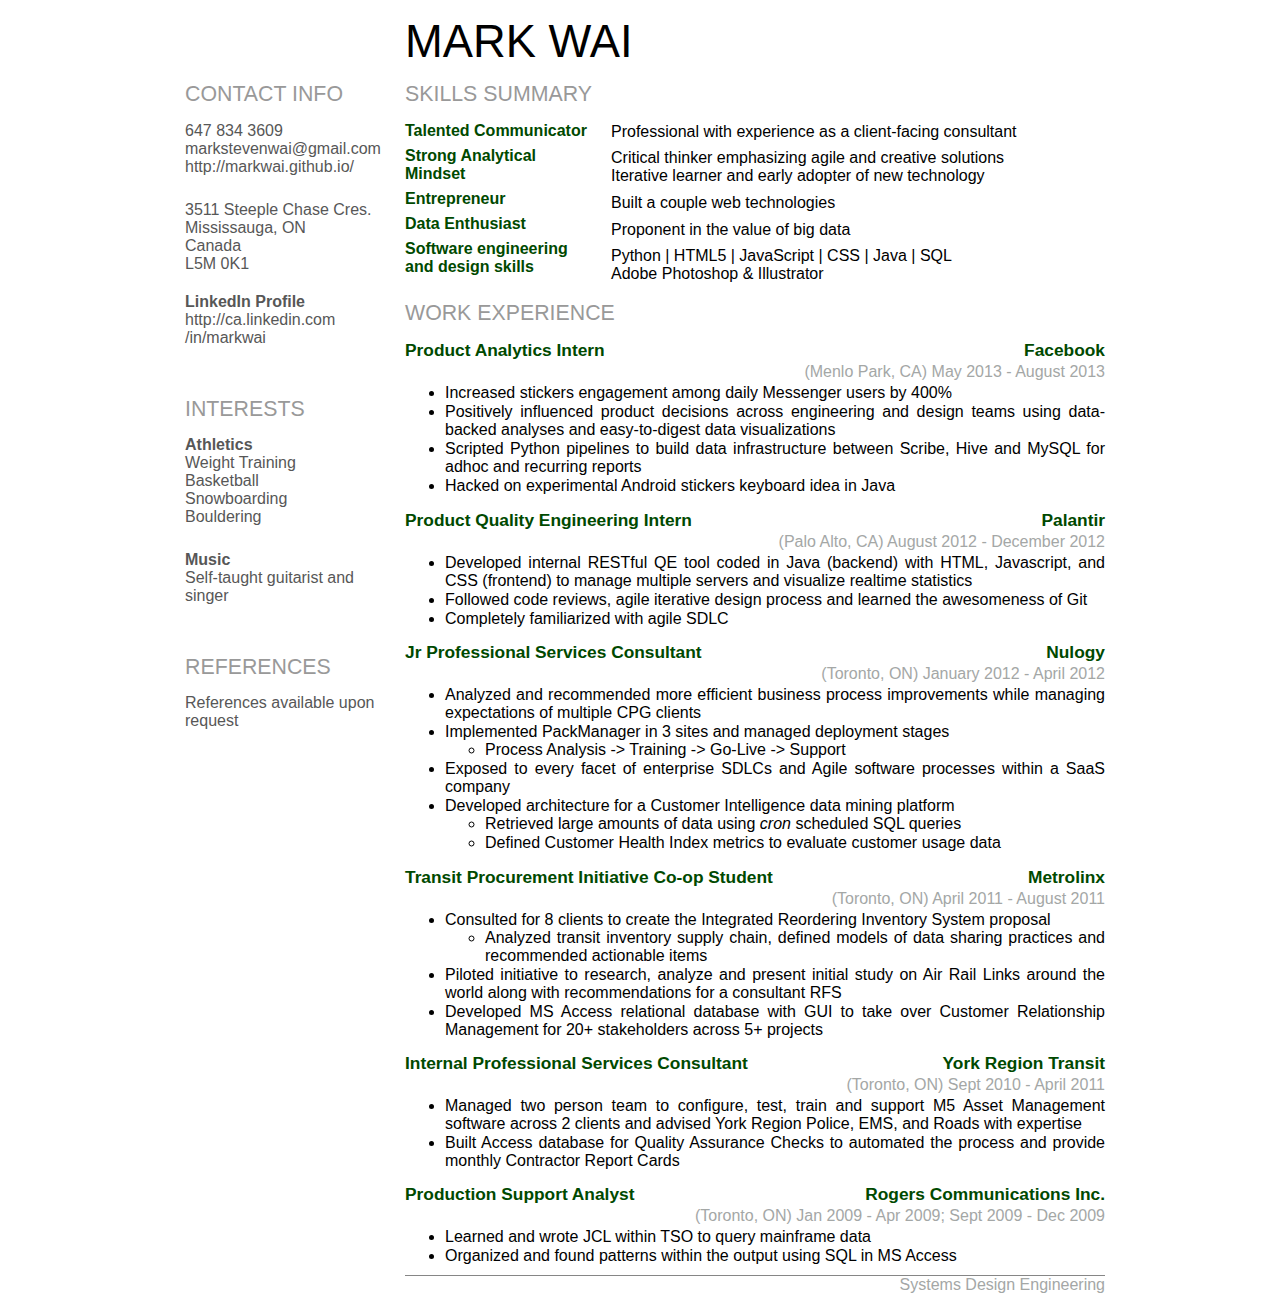
<file: resume.html>
<!DOCTYPE html PUBLIC "-//W3C//DTD XHTML 1.0 Strict//EN" "http://www.w3.org/TR/xhtml1/DTD/xhtml1-strict.dtd">
<html xmlns="http://www.w3.org/1999/xhtml" xml:lang="en" lang="en">
  <head>
	<title>Mark Wai - Systems Design Engineering</title>

	<!-- Created by: Mark Wai, September 22nd, 2011
	Last Updated: September 20th, 2013 -->
	<link class="user" href="resume.css" rel="stylesheet" type="text/css">
  </head>
  <body>
	<div id="main" class="resume">
		<div class="header">
			<div class="name"></div>
			<div class="cv">MARK WAI</div>
		</div>
		<div style="float:none;">
		<div id="leftcol">
			<h1>CONTACT INFO</h1>
		<div style="margin-top: 10px; margin-right: 20px; width:100%;"><p>647 834 3609<br/>
			<a href="mailto:markstevenwai@gmail.com">markstevenwai@gmail.com</a><br/>
			<a href="http://markwai.github.io/" target="_blank">http://markwai.github.io/</a></p><br/>
			<p>3511 Steeple Chase Cres.<br/>
			Mississauga, ON<br/>
			Canada<br/>
			L5M 0K1</p>
		</div>
		<div style="margin-top: 20px; width:100%; padding: 0px 20px 0px 0px;"><p>
			<b>LinkedIn Profile</b><br/><a href="http://ca.linkedin.com/in/markwai" target="_blank">http://ca.linkedin.com<br/>/in/markwai</a></p>
		</div>
		<h1 style="margin-top:50px;">INTERESTS</h1>
		<p><b>Athletics</b><br/>Weight Training<br/>
		Basketball<br/>Snowboarding<br/>Bouldering</p><br/>
		<p><b>Music</b><br/>Self-taught guitarist and singer</p>
		<h1 style="margin-top:50px;">REFERENCES</h1>
		<p>References available upon request</p>
		<div id="invisibleBox" style="height:200px"><!--This box is just here to preserve formatting & layout during printing  --></div>
		</div>
		<div id="rightcol">
		<h1>SKILLS SUMMARY</h1>
		<div id="skillsleft" style="color:#004900"><p>Talented Communicator</p><p>Strong Analytical Mindset</p><p>Entrepreneur</p><p>Data Enthusiast</p><p>Software engineering and design skills</p>
		</div>
		<div id="skillsright" style="margin-bottom:10px"><p>Professional with experience as a client-facing consultant</p><p>Critical thinker emphasizing agile and creative solutions</br>Iterative learner and early adopter of new technology</p><p>Built a couple web technologies</p><p>Proponent in the value of big data</p><p>Python | HTML5 | JavaScript | CSS | Java | SQL<br/>Adobe Photoshop &#38; Illustrator</p>
		</div>
		<h1>WORK EXPERIENCE</h1>
		<h2>Product Analytics Intern<span class="title"><a href="www.facebook.com" target="_blank">Facebook</a></span></h2>
		<h3>&#40;Menlo Park, CA&#41; May 2013 - August 2013</h3>
		<ul>
			<li>Increased stickers engagement among daily Messenger users by 400%</li>
			<li>Positively influenced product decisions across engineering and design teams using data-backed analyses and easy-to-digest data visualizations</li>
			<li>Scripted Python pipelines to build data infrastructure between Scribe, Hive and MySQL for adhoc and recurring reports</li>
			<li>Hacked on experimental Android stickers keyboard idea in Java</li>
		</ul>
		<h2>Product Quality Engineering Intern<span class="title"><a href="www.palantir.com" target="_blank">Palantir</a></span></h2>
		<h3>&#40;Palo Alto, CA&#41; August 2012 - December 2012</h3>
		<ul>
			<li>Developed internal RESTful QE tool coded in Java (backend) with HTML, Javascript, and CSS (frontend) to manage multiple servers and visualize realtime statistics</li>
			<li>Followed code reviews, agile iterative design process and learned the awesomeness of Git</li>
			<li>Completely familiarized with agile SDLC</li>
		</ul>
		<h2>Jr Professional Services Consultant<span class="title"><a href="www.nulogy.com" target="_blank">Nulogy</a></span></h2>
		<h3><span class="datetime">&#40;Toronto, ON&#41; January 2012 - April 2012</span></h3>
		<ul>
			<li>Analyzed and recommended more efficient business process improvements while managing expectations of multiple CPG clients</li>
			<li>Implemented PackManager in 3 sites and managed deployment stages
				<ul><li>Process Analysis -&#62; Training -&#62; Go-Live -&#62; Support</li></ul></li>
			<li>Exposed to every facet of enterprise SDLCs and Agile software processes within a SaaS company</li>
			<li>Developed architecture for a Customer Intelligence data mining platform
				<ul><li>Retrieved large amounts of data using <i>cron</i> scheduled SQL queries</li>
				<li>Defined Customer Health Index metrics to evaluate customer usage data</li></ul></li>
		</ul>
		<h2>Transit Procurement Initiative Co-op Student<span class="title"><a href="http://www.metrolinx.com/en/projectsandprograms/transitprocurementinitiative/transit_procurement.aspx" target="_blank">Metrolinx</a></span></h2>
		<h3><span class="datetime">&#40;Toronto, ON&#41; April 2011 - August 2011</span></h3>
		<ul>
			<li>Consulted for 8 clients to create the Integrated Reordering Inventory System proposal
			<ul><li>Analyzed transit inventory supply chain, defined models of data sharing practices and recommended actionable items</li></ul></li>
			<li>Piloted initiative to research, analyze and present initial study on Air Rail Links around the world along with recommendations for a consultant RFS</li>
			<li>Developed MS Access relational database with GUI to take over Customer Relationship Management for 20+ stakeholders across 5+ projects</li>
		</ul>
		<h2>Internal Professional Services Consultant<span class="title"><a href="http://www.yrt.ca" target="_blank">York Region Transit</a></span></h2>
		<h3><span class="datetime">&#40;Toronto, ON&#41; Sept 2010 - April 2011</span></h3>
		<ul>
			<li>Managed two person team to configure, test, train and support M5 Asset Management software across 2 clients and advised York Region Police, EMS, and Roads with expertise</li>
			<li>Built Access database for Quality Assurance Checks to automated the process and provide monthly  Contractor Report Cards</li>
		</ul>
		<h2>Production Support Analyst<span class="title"><a href="http://www.rogers.com" target="_blank">Rogers Communications Inc.</a></span></h2>
		<h3><span class="datetime">&#40;Toronto, ON&#41; Jan 2009 - Apr 2009; Sept 2009 - Dec 2009</span></h3>
		<ul>
			<li>Learned and wrote JCL within TSO to query mainframe data</li>
			<li>Organized and found patterns within the output using SQL in MS Access</li>
		</ul>

		<div id="footer">
			<h3>Systems Design Engineering</h3>
		</div>
		</div>
		</div>
		<div style="clear:left; line-height:0; height:0;"> </div>
	</div>
  </body>
</html>
</file>
<file: resume.css>
.resume {
	font-family: "HelveticaNeue-Light", "Helvetica Neue Light", "Helvetica Neue", 
  Helvetica, Arial, "Lucida Grande", sans-serif;
	color: #575757;
	font-size:12pt
}
.resume h1{
	font-size: 16pt;
	color: #999999;
	font-weight: normal;
}
.resume h2{
	font-size: 13pt;
	color: #004900;
	font-weight: bold;
	margin-bottom:2px;
}
.resume h2 .title{
	font-size: 13pt;
	color: #004900;
	float: right;
	margin-bottom: 2px;
}
.resume h3 {
	font-size: 12pt;
	color: #A4A7A6;
	font-weight: normal;
	margin-top: 0px;
	margin-bottom: 3px;
	padding: 0px auto;
	border: 0px auto;
	text-align: right;
}
.resume a{
	text-decoration: none;
	color: inherit;
}
.resume a:hover{
	text-decoration: underline;
	color: #A4A7A6;
}
.resume p {
	margin-top: 0px;
	margin-bottom: 7px;
}
.name {
	float: left;
	width: 200px;
	padding: 1px 20px 0px 0px;
	font-size: 26pt;
}
.cv {
	float: left;
	width:700px;
	padding: 8px 0px 0px 0px;
	font-size: 34pt;
	color: #000000;
	font-weight: normal;
}
#main {
	width:950px;
	margin: 0px auto;
}
.header {
	width: 100%;
	margin: 0px auto;
	padding: 0px 20px 20px 20px;
	height: 40px;
}
#skillsleft {
	float: left;
	width: 190px;
	padding-right: 1px;
}
#skillsleft p {
	color: #004900;
	font-weight: bold;
}
#skillsright {
	float: left;
	width: 490px;
	padding-left: 15px;
}
#skillsright p {
	color: #000000;
	padding: 1px 0px 0.7px 0px;
}
#leftcol{
	float: left;
	width:200px;
	padding:0px 20px 0px 20px;
}
#leftcol p {
	margin-top: 0px;
	margin-bottom: 7px;
	color: #575757;
}
#rightcol{
	float: left;
	width:700px;
	padding:0px 0px 0px 0px;
}
#rightcol ul {
	margin-top: 0px;
	margin-bottom: 0px;
	color: #000000;
}
#rightcol li {
	margin-bottom: 1px;
	text-align: justify;
}
#footer{
	width:100%;
	margin-top:10px;
	border-top: solid 1px #868686;
}
#footer h3 {
	font-size: 12pt;
	color: #A4A7A6;
	font-weight: normal;
}
#coverLetter{
	width:950px;
	margin:0px auto;
	page-break-after:always;
	text-align:justify;
}
.coverTitle {
	float: left;
	width:670px;
	padding: 70px 0px 0px 0px;
	font-size: 26pt;
}
.cover {
	font-family: Tahoma;
}
.cover p {
	font-size: 16px;
}
</file>
